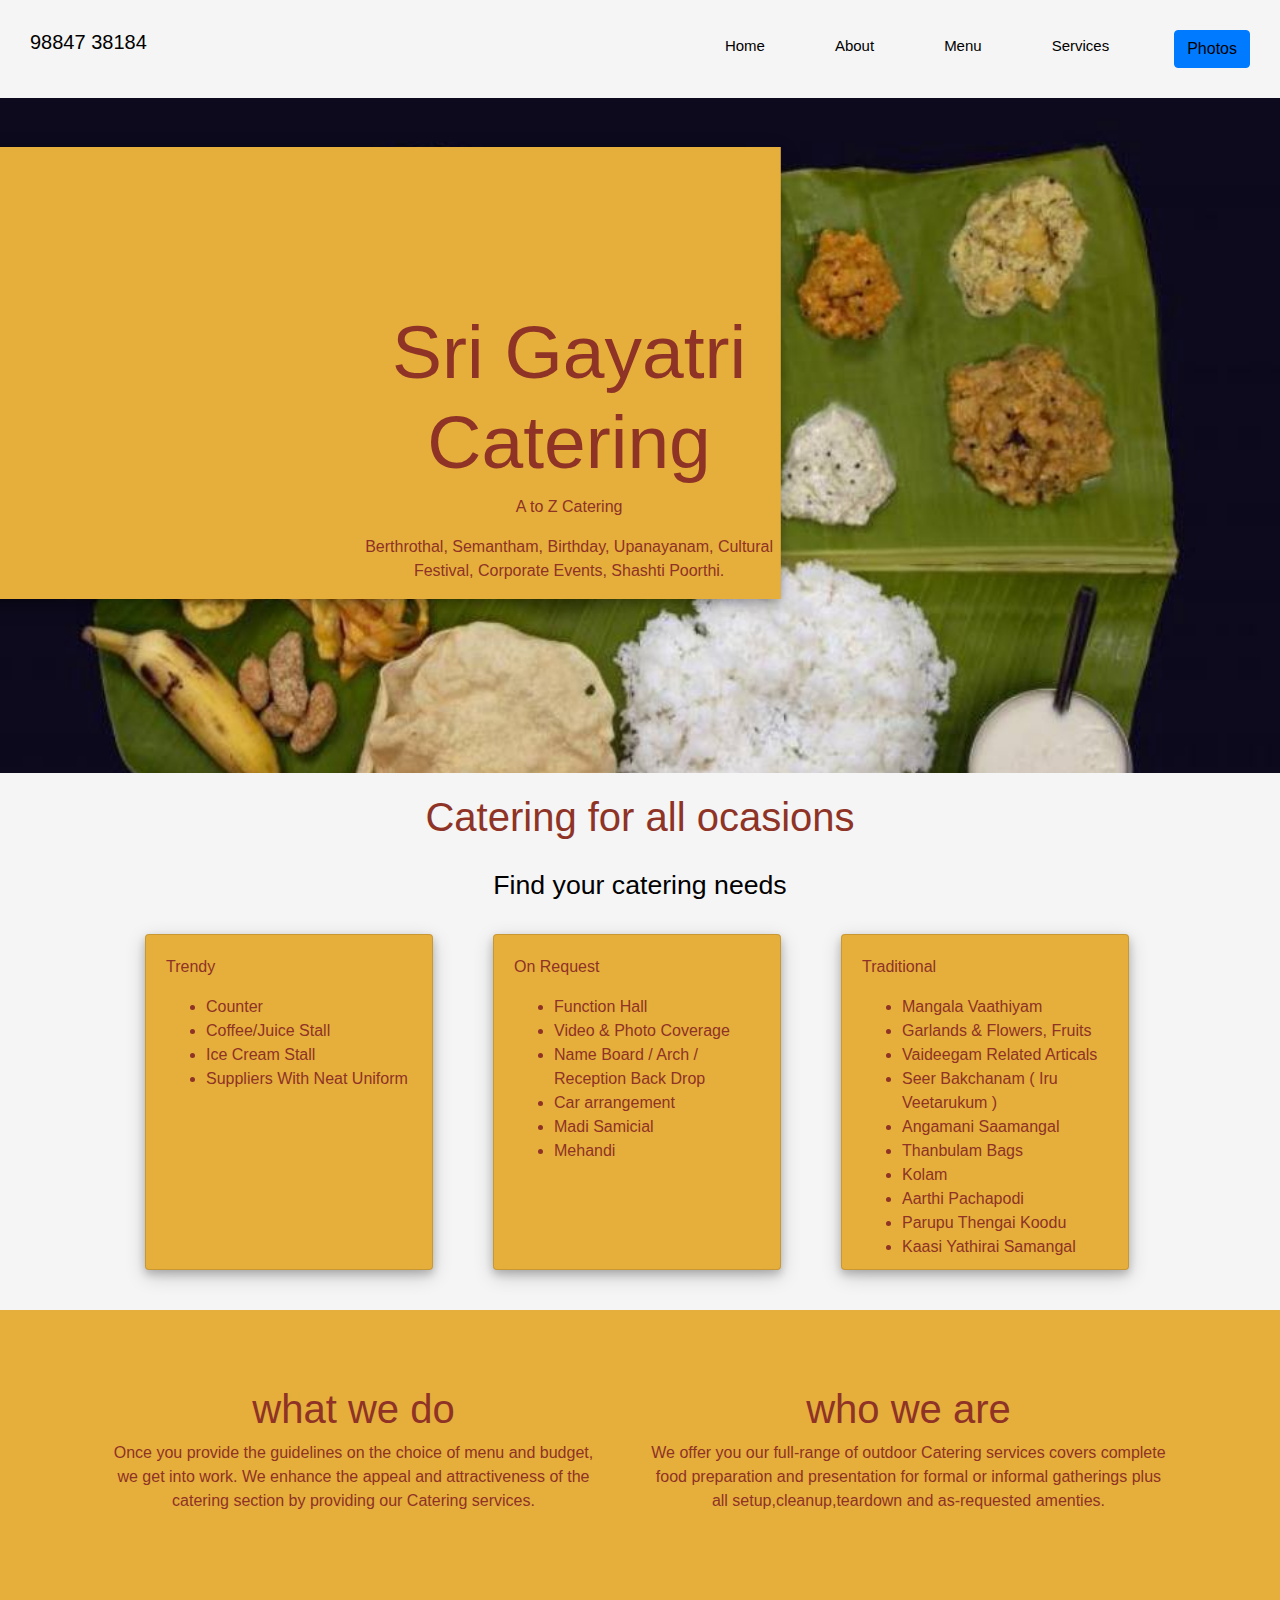
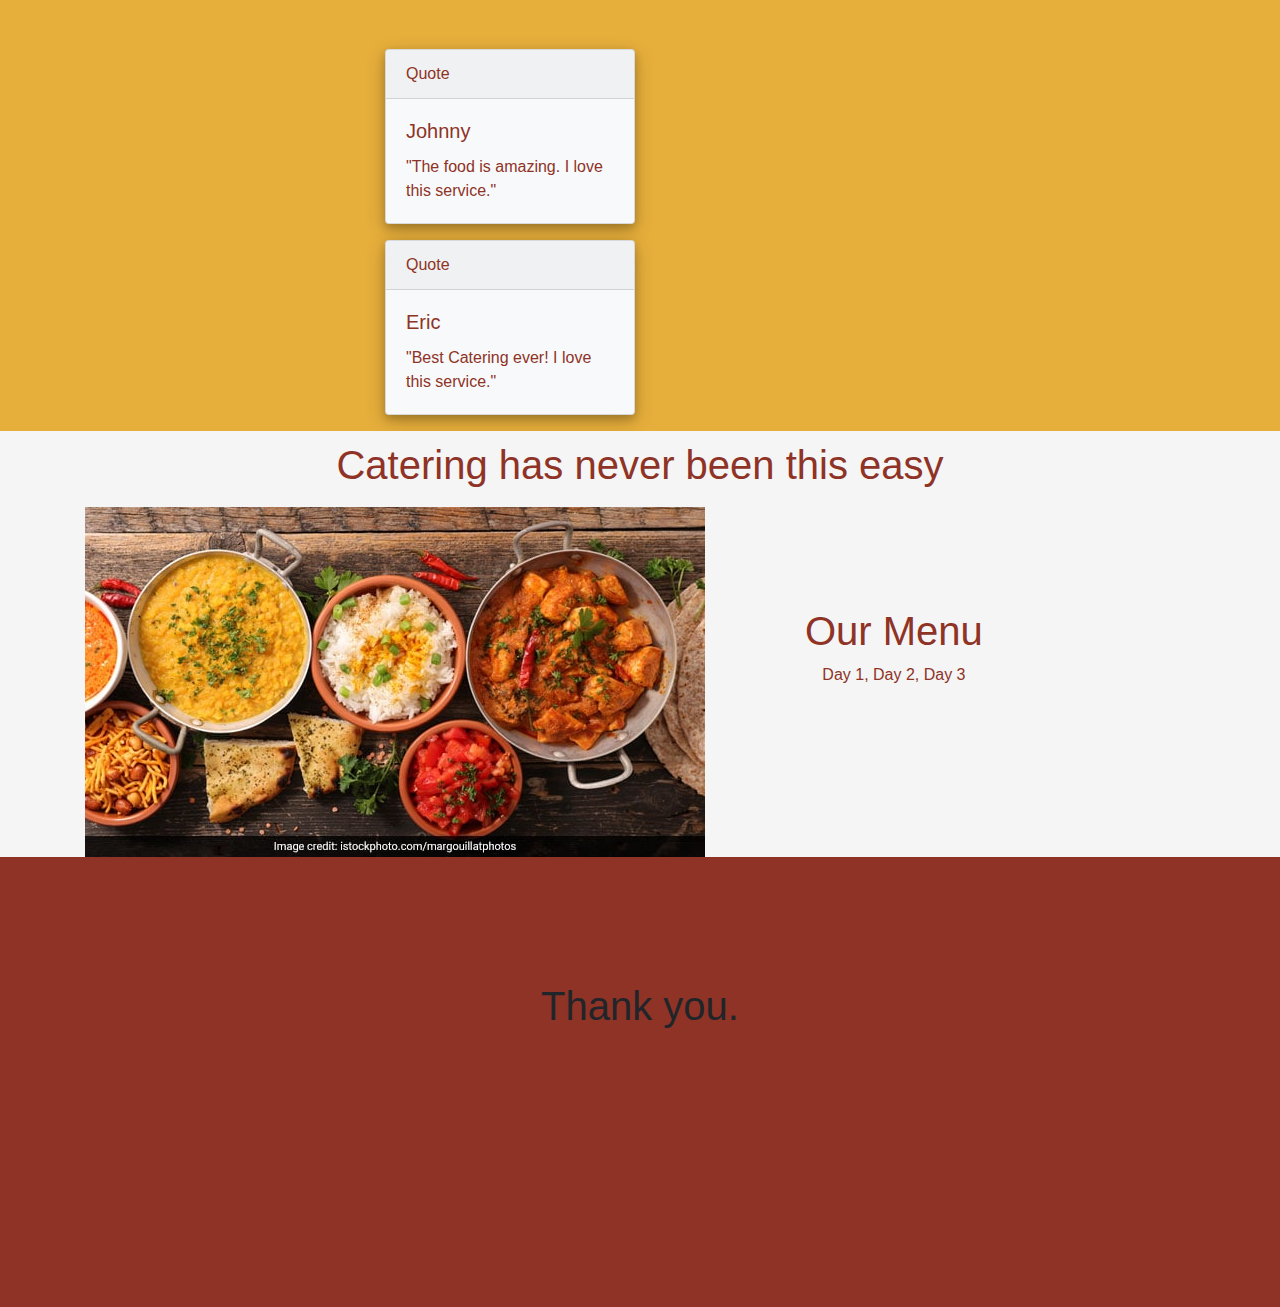
<file: index.html>
<!DOCTYPE html>

    <head>
        <script>src="index.js"</script>
        <link rel="stylesheet" type="text/css" href="styles.css">

        <!-- Latest compiled and minified CSS -->
        <link rel="stylesheet" href="https://maxcdn.bootstrapcdn.com/bootstrap/4.5.2/css/bootstrap.min.css">
        <meta name="viewport" content="width=device-width, initial-scale=1">
        <meta charset="utf-8">

        <!-- Bootstrap CSS -->
        <link href="https://cdn.jsdelivr.net/npm/bootstrap@5.0.0-beta3/dist/css/bootstrap.min.css" rel="stylesheet" integrity="sha384-eOJMYsd53ii+scO/bJGFsiCZc+5NDVN2yr8+0RDqr0Ql0h+rP48ckxlpbzKgwra6" crossorigin="anonymous">

    </head>

    <body>
        <!-- nav -->
        <nav>
            <div class="flex-container">
                <div class="box5">
                    <a class="btn btn-primary" href="https://lightroom.adobe.com" role="button" >Photos</a>
                </div>
           

        <div class="box1">
                    <div class="nav"> <a href="indexServices.html" style="padding:5px"> Services </a>  </div>
                </div>


                <div class="box2">
                    <div class="nav"><a href="indexMenu.html" style="padding:5px"> Menu </a>  </div>
                </div>

                <div class="box3">
                    <div class="nav"> <a href="indexAbout.html" style="padding:5px"> About</a> </div>
                </div>

                <div class="box0">
                    <div class="nav"> <a href="index.html" style="padding:5px"> Home </a>  </div>
                </div>
                
                <div class="spacer" style="width: 700px;"></div>

                
                <div class="right"> 
                    <h1 style="font-size: 20px;color: black; white-space: nowrap;" >98847 38184</h1> 
                  </div> 
            </div>
        </nav>

        <!-- hero -->
        <div class="hero-image">
            <div class="hero-text">
                <div class="container1">
                        <div class="box-2" style="background-color: #E6AE3B;">
                            <h1 style="padding-left: 150px; font-size: 75px;padding-top: 150px; text-align: center; color: rgba(142, 51, 38, 1)">Sri Gayatri Catering</h1>
                            <p style="text-align: left; padding-left: 150px; text-align: center;color:rgba(142, 51, 38, 1)">A to Z Catering</p>
                            <p style="text-align: left; padding-left: 150px; text-align: center; color: rgba(142, 51, 38, 1)">Berthrothal, Semantham, 
                                Birthday, Upanayanam, 
                                Cultural Festival, 
                                Corporate Events, 
                                Shashti Poorthi.
                                
                            </p>
                        </div>


            </div>
            </div>
          </div>
        


       <!-- services -->
        <section class="services" id="one">



                  <!-- section quote one -->
        <section>
            <h1 style="background-color: whitesmoke; text-align: center; padding: 20px;">Catering for all ocasions</h1>
    </section>

            <h1 class="servicesTitle" style="text-align: center; font-size: 20pt; color: black;">Find your catering needs</h1>
            <div class="container">
                <div class="box6">
                    <div class="card" style="width: 18rem; height: 21rem; background-color: #E6AE3B;" >
                        <div class="card-body">
                          <p class="card-text">Trendy</p>
                          <p class="card-text"><ul>                        
                               <li>Counter</li>
                            <li>Coffee/Juice Stall</li>
                            <li>Ice Cream Stall</li>
                            <li>Suppliers With Neat Uniform</li>
        
</ul></p>
                        </div>
                      </div>
                </div>

                <div class="box7">
                    <div class="card" style="width: 18rem; height: 21rem; background-color: #E6AE3B;">
                        <div class="card-body">
                          <p class="card-text">On Request</p>
                          <p class="card-text"><ul> 
                              <li>Function Hall</li>
                            <li>Video & Photo Coverage</li>
                            <li>Name Board / Arch / Reception Back Drop</li>
                            <li>Car arrangement</li>
                            <li>Madi Samicial</li>
                            <li>Mehandi</li></ul></p>

                        </div>
                      </div>
                </div>

                <div class="box8">
                    <div class="card" style="width: 18rem; height: 21rem; background-color: #E6AE3B;">
                        <div class="card-body">
                          <p class="card-text">Traditional</p>
                          <p class="card-text"><ul>
                              <li>Mangala Vaathiyam</li>
                            <li>Garlands & Flowers, Fruits</li>
                            <li>Vaideegam Related Articals</li>
                            <li>Seer Bakchanam ( Iru Veetarukum )</li>
                            <li>Angamani Saamangal</li>
                            <li>Thanbulam Bags</li>
                            <li>Kolam</li>
                            <li>Aarthi Pachapodi</li>
                            <li>Parupu Thengai Koodu</li>
                            <li>Kaasi Yathirai Samangal</li>
                            </ul></p>
                        </div>
                      </div>
                </div>

            </div>
        </section>


      <!--- section two --->
      <section class="pageTwo" id="two" style="background-color: #E6AE3B;">

        <div class="container">
            <div class="box9">
                <h1 style="text-align: center;">what we do</h1>
                <p>Once you provide the guidelines on the choice of menu 
                    and budget, we get into work. We enhance the appeal 
                    and attractiveness of the catering section by providing our Catering services.</p>
            </div>
    
            <div class="box10">
                <h1 style="text-align: center;"> who we are</h1>
                <p>We offer you our full-range of outdoor Catering services covers complete food preparation and presentation for formal
                     or informal gatherings plus all setup,cleanup,teardown and as-requested amenties.</p>
            </div>
    
        </div>

        
            <section>
            <div class="parallax">
                <div class="container">
                    <div class="box3-1">
                        <div class="card bg-light mb-3" style="max-width: 18rem;">
                            <div class="card-header">Quote</div>
                            <div class="card-body">
                              <h5 class="card-title">Johnny</h5>
                              <p class="card-text">"The food is amazing. I love this service."</p>
                        </div>
                    </div>

                    <div class="box3-2">
                        <div class="card bg-light mb-3" style="max-width: 18rem;">
                            <div class="card-header">Quote</div>
                            <div class="card-body">
                              <h5 class="card-title">Eric</h5>
                              <p class="card-text">"Best Catering ever! I love this service."</p>
                        </div>
                    </div>
                </div>
            </div>
        </section>
    </section>


        <!-- paeg two -->
        <section class="pageTwo" id="two">
            <!-- quote two, section three -->
            <section>
                <h1 style="background-color:whitesmoke; text-align: center; padding: 10px;">Catering has never been this easy</h1>
            </section>

            <div class="container">
                <div class='box1-2'>
                    <img src="food1.jpg">

                </div>

                <div class="box2-2">
                    <h1>Our Menu</h1>
                    <p>Day 1, Day 2, Day 3</p>

                </div>
            </div>
        </section>

    <!-- footer -->
    <footer class="footer" style="height: 50%;">
        <div>
        <h1>Thank you.
        </h1>
    </div>
    </footer>


























    </body>
</html>
</file>
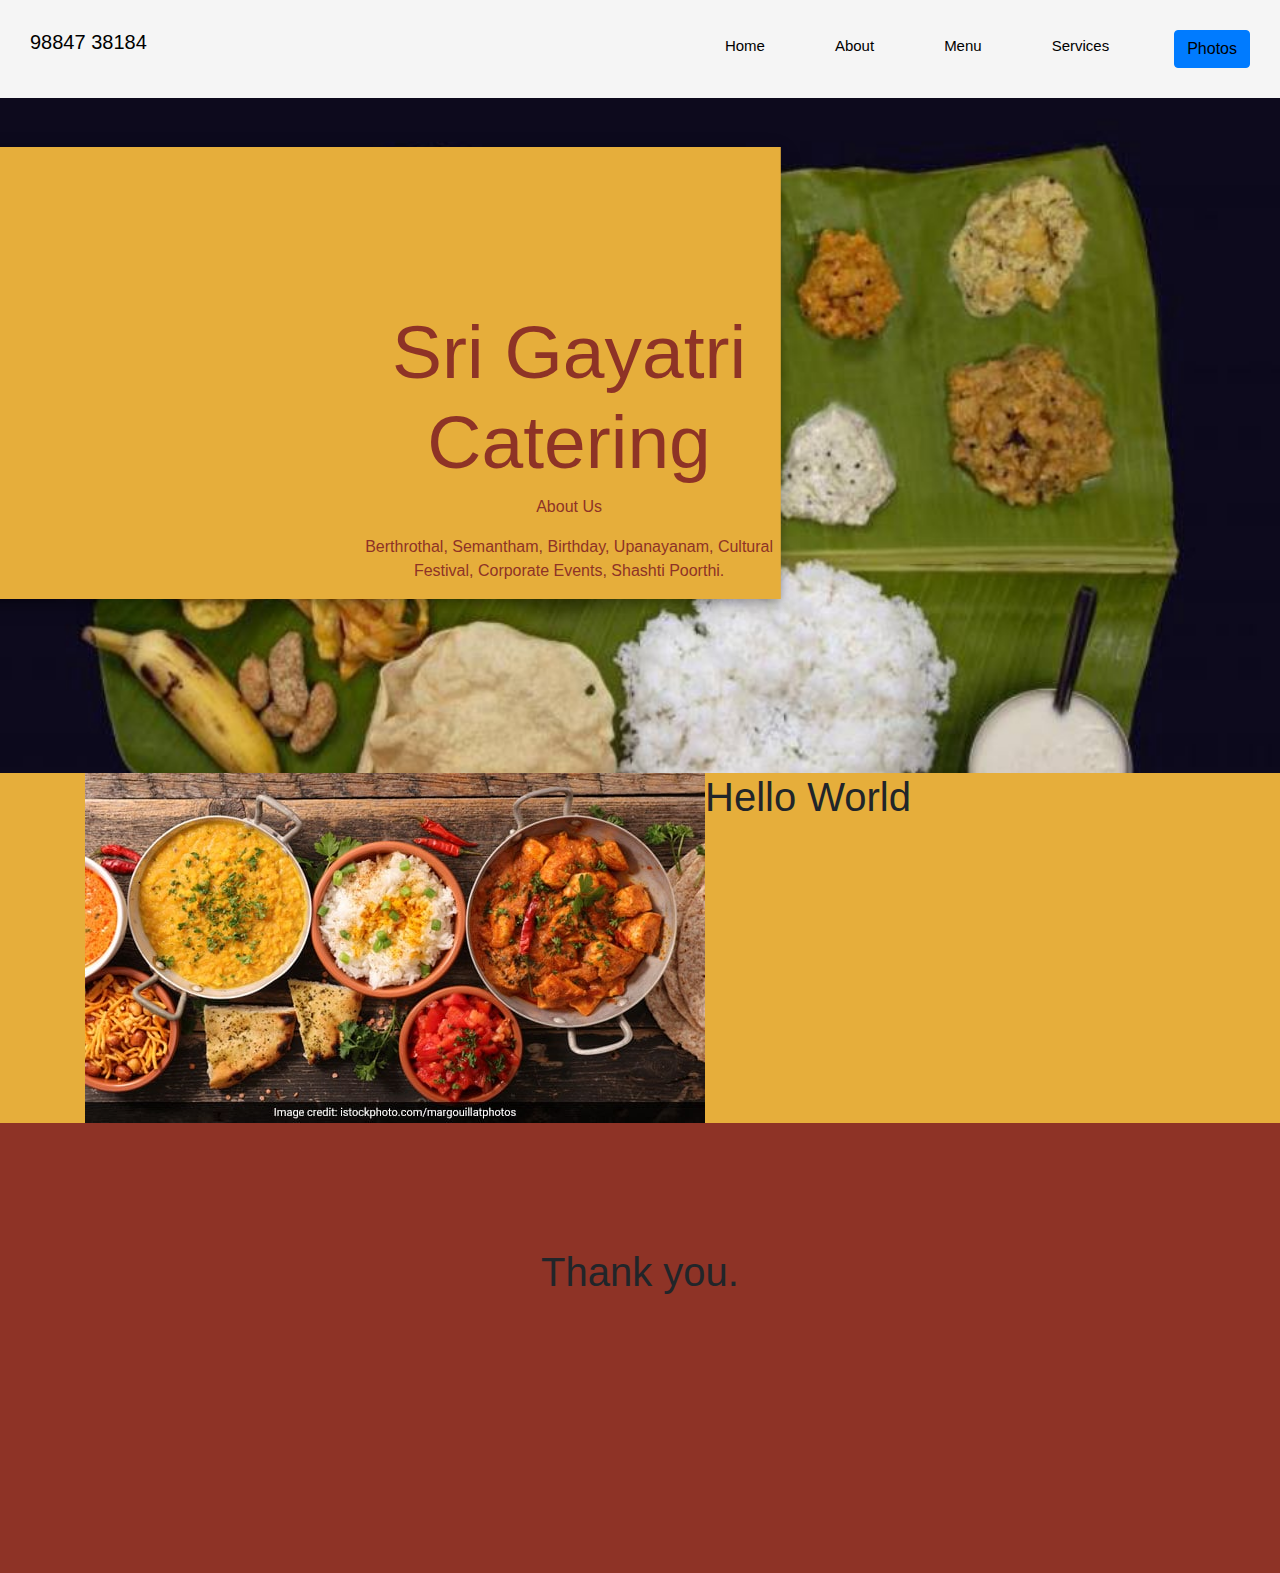
<file: indexAbout.html>
<!DOCTYPE html>

    <head>
        <script>src="index.js"</script>
        <link rel="stylesheet" type="text/css" href="stylesAbout.css">

        <!-- Latest compiled and minified CSS -->
        <link rel="stylesheet" href="https://maxcdn.bootstrapcdn.com/bootstrap/4.5.2/css/bootstrap.min.css">
        <meta name="viewport" content="width=device-width, initial-scale=1">
        <meta charset="utf-8">

        <!-- Bootstrap CSS -->
        <link href="https://cdn.jsdelivr.net/npm/bootstrap@5.0.0-beta3/dist/css/bootstrap.min.css" rel="stylesheet" integrity="sha384-eOJMYsd53ii+scO/bJGFsiCZc+5NDVN2yr8+0RDqr0Ql0h+rP48ckxlpbzKgwra6" crossorigin="anonymous">

    </head>

    <body>
        <!-- nav -->
        <nav>
            <div class="flex-container">
                <div class="box5">
                    <a class="btn btn-primary" href="https://lightroom.adobe.com" role="button" >Photos</a>
                </div>
           

        <div class="box1">
                    <div class="nav"> <a href="indexServices.html" style="padding:5px"> Services </a>  </div>
                </div>


                <div class="box2">
                    <div class="nav"><a href="indexMenu.html" style="padding:5px"> Menu </a>  </div>
                </div>

                <div class="box3">
                    <div class="nav"> <a href="indexAbout.html" style="padding:5px"> About</a> </div>
                </div>

        
                <div class="box0">
                    <div class="nav"> <a href="index.html" style="padding:5px"> Home </a>  </div>
                </div>
                
                <div class="spacer" style="width: 700px;"></div>

                
                <div class="right"> 
                    <h1 style="font-size: 20px;color: black; white-space: nowrap;" >98847 38184</h1> 
                  </div> 
            </div>
        </nav>

        <!-- hero -->
        <div class="hero-image">
            <div class="hero-text">
                <div class="container1">
                        <div class="box-2" style="background-color: #E6AE3B;">
                            <h1 style="padding-left: 150px; font-size: 75px;padding-top: 150px; text-align: center; color: rgba(142, 51, 38, 1)">Sri Gayatri Catering</h1>
                            <p style="text-align: left; padding-left: 150px; text-align: center;color:rgba(142, 51, 38, 1)">About Us</p>
                            <p style="text-align: left; padding-left: 150px; text-align: center; color: rgba(142, 51, 38, 1)">Berthrothal, Semantham, 
                                Birthday, Upanayanam, 
                                Cultural Festival, 
                                Corporate Events, 
                                Shashti Poorthi.
                                
                            </p>
                        </div>
                    </div>
                </div>
            </div>
        
        <!-- about section -->
        <section class="about" style="background-color: #E6AE3B;">
            <div class="container">
                <div class="box-a1">
                    <img src="food1.jpg">
                </div>

                <div class="box-a2">
                    <h1> Hello World</h1>
                    
                </div>
            </div>
        </section>











    <!-- footer -->
    <footer class="footer" style="height: 50%;">
        <div>
        <h1>Thank you.
        </h1>
    </div>
    </footer>


























    </body>
</html>
</file>
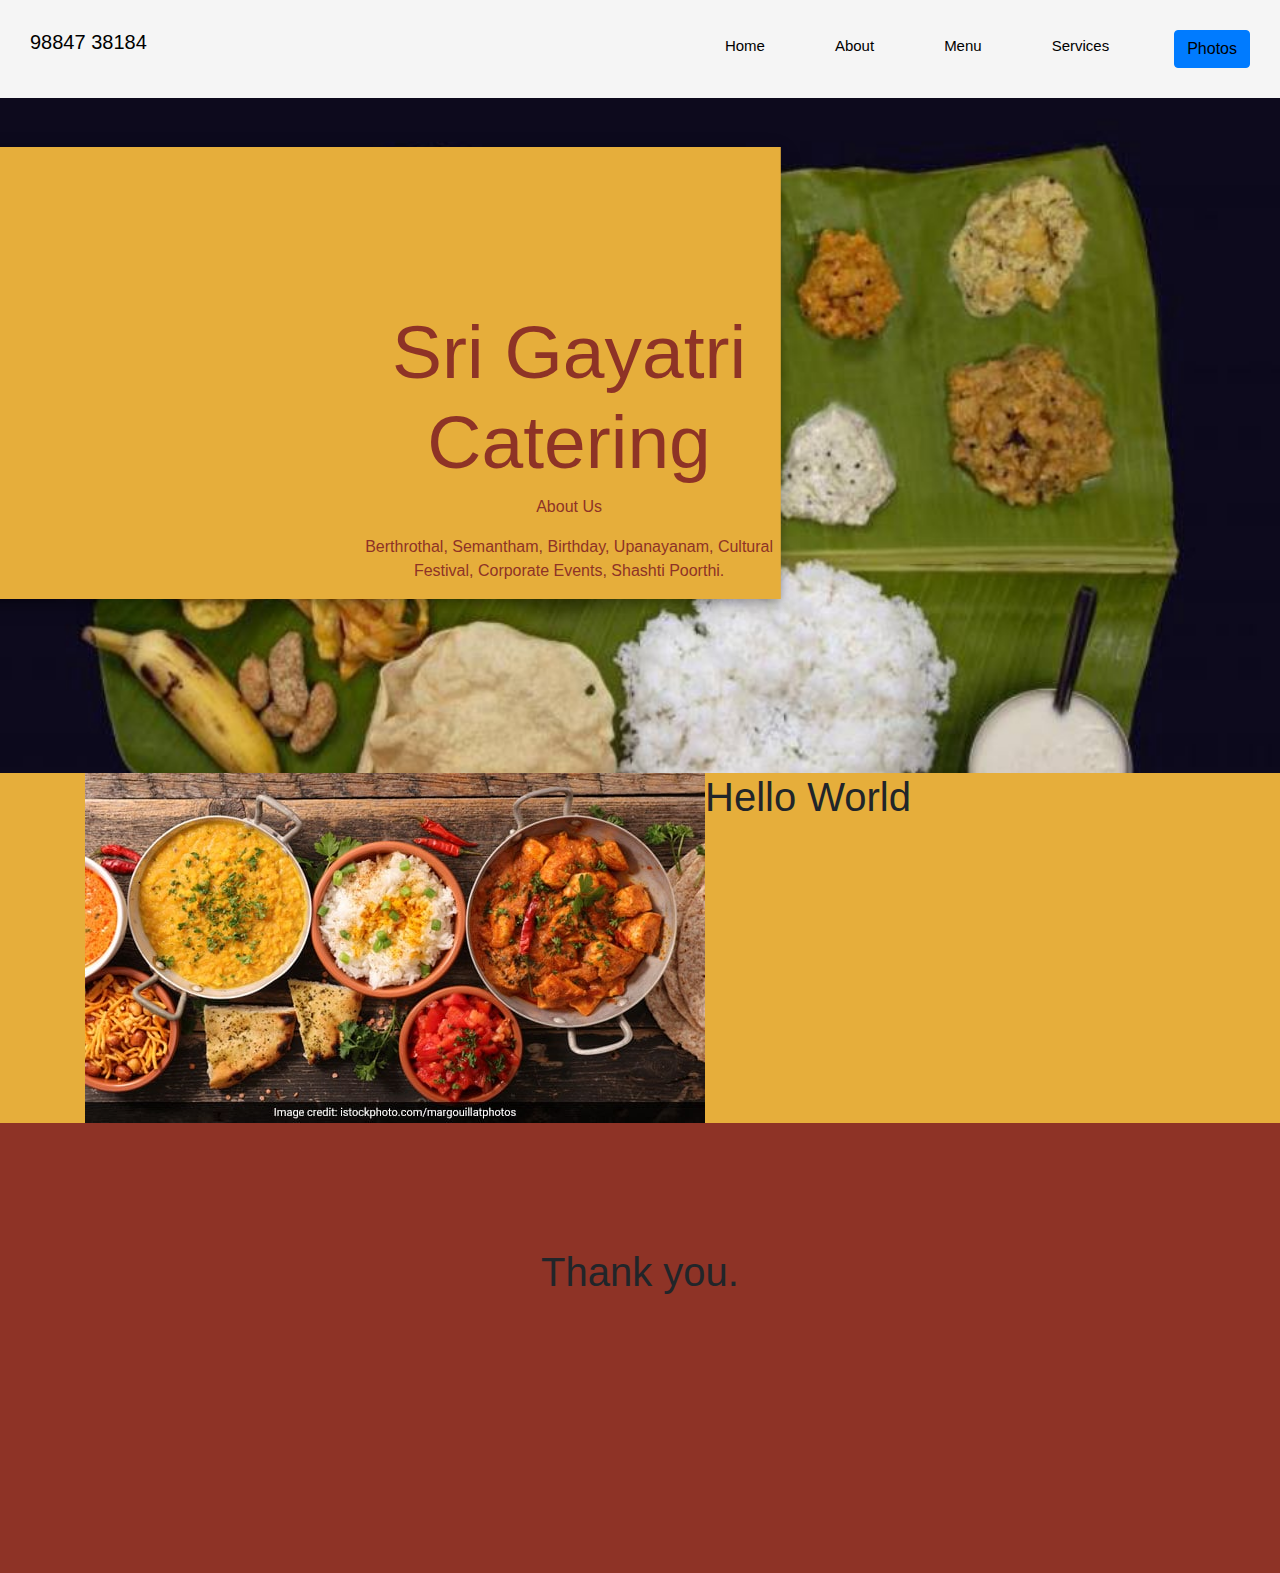
<file: indexMenu.html>
<!DOCTYPE html>

    <head>
        <script>src="index.js"</script>
        <link rel="stylesheet" type="text/css" href="stylesMenu.css">

        <!-- Latest compiled and minified CSS -->
        <link rel="stylesheet" href="https://maxcdn.bootstrapcdn.com/bootstrap/4.5.2/css/bootstrap.min.css">
        <meta name="viewport" content="width=device-width, initial-scale=1">
        <meta charset="utf-8">

        <!-- Bootstrap CSS -->
        <link href="https://cdn.jsdelivr.net/npm/bootstrap@5.0.0-beta3/dist/css/bootstrap.min.css" rel="stylesheet" integrity="sha384-eOJMYsd53ii+scO/bJGFsiCZc+5NDVN2yr8+0RDqr0Ql0h+rP48ckxlpbzKgwra6" crossorigin="anonymous">

    </head>

    <body>
        <!-- nav -->
        <nav>
            <div class="flex-container">
                <div class="box5">
                    <a class="btn btn-primary" href="https://lightroom.adobe.com" role="button" >Photos</a>
                </div>
           

        <div class="box1">
                    <div class="nav"> <a href="indexServices.html" style="padding:5px"> Services </a>  </div>
                </div>


                <div class="box2">
                    <div class="nav"><a href="indexMenu.html" style="padding:5px"> Menu </a>  </div>
                </div>

                <div class="box3">
                    <div class="nav"> <a href="indexAbout.html" style="padding:5px"> About</a> </div>
                </div>

        
                <div class="box0">
                    <div class="nav"> <a href="index.html" style="padding:5px"> Home </a>  </div>
                </div>
                
                <div class="spacer" style="width: 700px;"></div>

                
                <div class="right"> 
                    <h1 style="font-size: 20px;color: black; white-space: nowrap;" >98847 38184</h1> 
                  </div> 
            </div>
        </nav>

        <!-- hero -->
        <div class="hero-image">
            <div class="hero-text">
                <div class="container1">
                        <div class="box-2" style="background-color: #E6AE3B;">
                            <h1 style="padding-left: 150px; font-size: 75px;padding-top: 150px; text-align: center; color: rgba(142, 51, 38, 1)">Sri Gayatri Catering</h1>
                            <p style="text-align: left; padding-left: 150px; text-align: center;color:rgba(142, 51, 38, 1)">About Us</p>
                            <p style="text-align: left; padding-left: 150px; text-align: center; color: rgba(142, 51, 38, 1)">Berthrothal, Semantham, 
                                Birthday, Upanayanam, 
                                Cultural Festival, 
                                Corporate Events, 
                                Shashti Poorthi.
                                
                            </p>
                        </div>
                    </div>
                </div>
            </div>
        
        <!-- about section -->
        <section class="about" style="background-color: #E6AE3B;">
            <div class="container">
                <div class="box-a1">
                    <img src="food1.jpg">
                </div>

                <div class="box-a2">
                    <h1> Hello World</h1>
                    
                </div>
            </div>
        </section>











    <!-- footer -->
    <footer class="footer" style="height: 50%;">
        <div>
        <h1>Thank you.
        </h1>
    </div>
    </footer>


























    </body>
</html>
</file>
<file: styles.css>
body, html {
    height: 100%;
}

h1
{
    font-family:Impact, Haettenschweiler, 'Arial Narrow Bold', sans-serif
}

p
{
    font-family: 'Segoe UI', Tahoma, Geneva, Verdana, sans-serif;
}

    
/* ============ navbar ===============*/
    .flex-container 
    {
        display: flex;
        background-color:whitesmoke;
        flex-direction: row-reverse;
    }
      
    .flex-container > div 
    {
        background-color: whitesmoke;
        padding: 30px;
        font-size: 15px;
        color: rgba(255, 255, 255, 0.884);
        flex-wrap: nowrap;
    }
s
    .nav {
        list-style-type: none;
        padding: 0;
    }

    /* unvisited link */
a:link {
    color: black;
    text-decoration: none!important;
  }
  
  /* visited link */
  a:visited {
    color: black;
    text-decoration: none!important;
  }
  
  /* mouse over link */
  a:hover {
    color: black;
    text-decoration: none!important;
  }
  
  /* selected link */
  a:active {
    color: black;
    text-decoration: none!important;
  }

  .button4 {border-radius: 12px;}
    /*======= hero image ======== */
    
    /* The hero image */
    .hero-image {
        background-image: url("food3.jpg");
      /* Set a specific height */
      height: 75%;
    
      /* Position and center the image to scale nicely on all screens */

      background-repeat: no-repeat;
      background-size: cover;
      position: relative;
      background-color: rgba(142, 51, 38, 1);
    }
    
    .container1
    {
        display: flex;
        padding-left: 125px;
    }
    /* Place text in the middle of the image */
    .hero-text {
    
      position: absolute;
      top: 40%;
      left: 22%;
      transform: translate(-50%, -50%);
      color: white;
    }
    /*======= first page ======== */
    .button
    {
        padding-left: 300px;
    }

    .box-2
    {
        padding-top: 10px;
        padding-left: 300px;

        box-shadow: 0 4px 8px 0 rgba(0, 0, 0, 0.2), 0 6px 20px 0 rgba(0, 0, 0, 0.19);
        text-align: left; 
        animation-duration: 1s;
        animation-name: fadeInOpacity;
    }

    .box-1 
    {
        padding-left: 300px;
    }

    /*======= cards and cards page ======== */

    .container
    {
        display: flex;
    }

    .services
    {
        position: relative;
        background: whitesmoke;
        color: rgba(142, 51, 38, 1);
        overflow: hidden;
  
    }


    .box6, .box7, .box8
    {
        padding-top: 25px;
        padding-left: 60px;
        padding-bottom: 40px;
        align-items: center;
    }

    
.card
{
    width: 250px;
    box-shadow: 0 4px 8px 0 rgba(0, 0, 0, 0.2), 0 6px 20px 0 rgba(0, 0, 0, 0.19);
    text-align: left; 
}


/*====== who we are/what we do =========*/
.container2
{
    display: flex;
        background-color:#E6AE3B;
        flex-direction: row-reverse;
}

.box10,.box9
{

    padding: 25px;
    text-align: center;
    padding-top: 75px;
}



/*====== paralax background for quotes =========*/

    .parallax {
        /* The image used */
        background-image: url("food1.jpg");
      
        /* Set a specific height */
        min-height: 400px; 
      
        /* Create the parallax scrolling effect */
        background-attachment: fixed;
        background-position: center;
        background-repeat: no-repeat;
        background-size: cover;
        align-items: center;
      }


/*======= section three with quotes ======== */
.pageThree
{
    position: relative;
    background: whitesmoke;
    color: rgba(142, 51, 38, 1);
    height: 25vh;
    align-items: center;
    text-align: center;
    padding-bottom: 600px;
    padding-top: 100px;
}


.box3-1,.box-2
{
    margin-top: 10px;
    padding-top: 10px;
    padding-left:300px;
}




/*======= MENU PAGE TWO ======== */
.pageTwo
{
    position: relative;
    background: whitesmoke;
    color: rgba(142, 51, 38, 1);
    align-items: center;
}

.box9, .box10
{
        align-items: center;
        padding-bottom: 100px;
}

.box2-1, .box2-2
{
    text-align: center;
    padding-left: 100px;
    padding-top: 100px;
    
}

/*======= footer ======== */
.footer
{
    background-color: rgba(142, 51, 38, 1);
    text-align: center;
    padding-top: 125px;
}

/*======= animations ======== */
  /*  text  */
  .fade-in {
	opacity: 1;
	animation-name: fadeInOpacity;
	animation-iteration-count: 1;
	animation-timing-function: ease-in;
	animation-duration: 2s;
}

@keyframes fadeInOpacity {
	0% {
		opacity: 0;
	}
	100% {
		opacity: 1;
	}
}
</file>
<file: stylesAbout.css>
body, html {
  height: 100%;
}

h1
{
  font-family:Impact, Haettenschweiler, 'Arial Narrow Bold', sans-serif
}

p
{
  font-family: 'Segoe UI', Tahoma, Geneva, Verdana, sans-serif;
}

  
/* ============ navbar ===============*/
  .flex-container 
  {
      display: flex;
      background-color:whitesmoke;
      flex-direction: row-reverse;
  }
    
  .flex-container > div 
  {
      background-color: whitesmoke;
      padding: 30px;
      font-size: 15px;
      color: rgba(255, 255, 255, 0.884);
      flex-wrap: nowrap;
  }
s
  .nav {
      list-style-type: none;
      padding: 0;
  }

  /* unvisited link */
a:link {
  color: black;
  text-decoration: none!important;
}

/* visited link */
a:visited {
  color: black;
  text-decoration: none!important;
}

/* mouse over link */
a:hover {
  color: black;
  text-decoration: none!important;
}

/* selected link */
a:active {
  color: black;
  text-decoration: none!important;
}

.button4 {border-radius: 12px;}
  /*======= hero image ======== */
  
  /* The hero image */
  .hero-image {
      background-image: url("food3.jpg");
    /* Set a specific height */
    height: 75%;
  
    /* Position and center the image to scale nicely on all screens */

    background-repeat: no-repeat;
    background-size: cover;
    position: relative;
    background-color: rgba(142, 51, 38, 1);
  }
  
  .container1
  {
      display: flex;
      padding-left: 125px;
  }
  /* Place text in the middle of the image */
  .hero-text {
  
    position: absolute;
    top: 40%;
    left: 22%;
    transform: translate(-50%, -50%);
    color: white;
  }
  /*======= first page ======== */
  .button
  {
      padding-left: 300px;
  }

  .box-2
  {
      padding-top: 10px;
      padding-left: 300px;

      box-shadow: 0 4px 8px 0 rgba(0, 0, 0, 0.2), 0 6px 20px 0 rgba(0, 0, 0, 0.19);
      text-align: left; 
      animation-duration: 1s;
      animation-name: fadeInOpacity;
  }

  .box-1 
  {
      padding-left: 300px;
  }

  /*======= cards and cards page ======== */

  .container
  {
      display: flex;
  }

  .services
  {
      position: relative;
      background: whitesmoke;
      color: rgba(142, 51, 38, 1);
      overflow: hidden;

  }


  .box6, .box7, .box8
  {
      padding-top: 25px;
      padding-left: 60px;
      padding-bottom: 40px;
      align-items: center;
  }

  
.card
{
  width: 250px;
  box-shadow: 0 4px 8px 0 rgba(0, 0, 0, 0.2), 0 6px 20px 0 rgba(0, 0, 0, 0.19);
  text-align: left; 
}


/*====== who we are/what we do =========*/
.container2
{
  display: flex;
      background-color:#E6AE3B;
      flex-direction: row-reverse;
}

.box10,.box9
{

  padding: 25px;
  text-align: center;
  padding-top: 75px;
}



/*====== paralax background for quotes =========*/

  .parallax {
      /* The image used */
      background-image: url("food1.jpg");
    
      /* Set a specific height */
      min-height: 400px; 
    
      /* Create the parallax scrolling effect */
      background-attachment: fixed;
      background-position: center;
      background-repeat: no-repeat;
      background-size: cover;
      align-items: center;
    }


/*======= section three with quotes ======== */
.pageThree
{
  position: relative;
  background: whitesmoke;
  color: rgba(142, 51, 38, 1);
  height: 25vh;
  align-items: center;
  text-align: center;
  padding-bottom: 600px;
  padding-top: 100px;
}


.box3-1,.box-2
{
  margin-top: 10px;
  padding-top: 10px;
  padding-left:300px;
}




/*======= MENU PAGE TWO ======== */
.pageTwo
{
  position: relative;
  background: whitesmoke;
  color: rgba(142, 51, 38, 1);
  align-items: center;
}

.box9, .box10
{
      align-items: center;
      padding-bottom: 100px;
}

.box2-1, .box2-2
{
  text-align: center;
  padding-left: 100px;
  padding-top: 100px;
  
}

/*======= footer ======== */
.footer
{
  background-color: rgba(142, 51, 38, 1);
  text-align: center;
  padding-top: 125px;
}

/*======= animations ======== */
/*  text  */
.fade-in {
opacity: 1;
animation-name: fadeInOpacity;
animation-iteration-count: 1;
animation-timing-function: ease-in;
animation-duration: 2s;
}

@keyframes fadeInOpacity {
0% {
  opacity: 0;
}
100% {
  opacity: 1;
}
}
</file>
<file: stylesMenu.css>
body, html {
    height: 100%;
  }
  
  h1
  {
    font-family:Impact, Haettenschweiler, 'Arial Narrow Bold', sans-serif
  }
  
  p
  {
    font-family: 'Segoe UI', Tahoma, Geneva, Verdana, sans-serif;
  }
  
    
  /* ============ navbar ===============*/
    .flex-container 
    {
        display: flex;
        background-color:whitesmoke;
        flex-direction: row-reverse;
    }
      
    .flex-container > div 
    {
        background-color: whitesmoke;
        padding: 30px;
        font-size: 15px;
        color: rgba(255, 255, 255, 0.884);
        flex-wrap: nowrap;
    }
  s
    .nav {
        list-style-type: none;
        padding: 0;
    }
  
    /* unvisited link */
  a:link {
    color: black;
    text-decoration: none!important;
  }
  
  /* visited link */
  a:visited {
    color: black;
    text-decoration: none!important;
  }
  
  /* mouse over link */
  a:hover {
    color: black;
    text-decoration: none!important;
  }
  
  /* selected link */
  a:active {
    color: black;
    text-decoration: none!important;
  }
  
  .button4 {border-radius: 12px;}
    /*======= hero image ======== */
    
    /* The hero image */
    .hero-image {
        background-image: url("food3.jpg");
      /* Set a specific height */
      height: 75%;
    
      /* Position and center the image to scale nicely on all screens */
  
      background-repeat: no-repeat;
      background-size: cover;
      position: relative;
      background-color: rgba(142, 51, 38, 1);
    }
    
    .container1
    {
        display: flex;
        padding-left: 125px;
    }
    /* Place text in the middle of the image */
    .hero-text {
    
      position: absolute;
      top: 40%;
      left: 22%;
      transform: translate(-50%, -50%);
      color: white;
    }
    /*======= first page ======== */
    .button
    {
        padding-left: 300px;
    }
  
    .box-2
    {
        padding-top: 10px;
        padding-left: 300px;
  
        box-shadow: 0 4px 8px 0 rgba(0, 0, 0, 0.2), 0 6px 20px 0 rgba(0, 0, 0, 0.19);
        text-align: left; 
        animation-duration: 1s;
        animation-name: fadeInOpacity;
    }
  
    .box-1 
    {
        padding-left: 300px;
    }
  
    /*======= cards and cards page ======== */
  
    .container
    {
        display: flex;
    }
  
    .services
    {
        position: relative;
        background: whitesmoke;
        color: rgba(142, 51, 38, 1);
        overflow: hidden;
  
    }
  
  
    .box6, .box7, .box8
    {
        padding-top: 25px;
        padding-left: 60px;
        padding-bottom: 40px;
        align-items: center;
    }
  
    
  .card
  {
    width: 250px;
    box-shadow: 0 4px 8px 0 rgba(0, 0, 0, 0.2), 0 6px 20px 0 rgba(0, 0, 0, 0.19);
    text-align: left; 
  }
  
  
  /*====== who we are/what we do =========*/
  .container2
  {
    display: flex;
        background-color:#E6AE3B;
        flex-direction: row-reverse;
  }
  
  .box10,.box9
  {
  
    padding: 25px;
    text-align: center;
    padding-top: 75px;
  }
  
  
  
  /*====== paralax background for quotes =========*/
  
    .parallax {
        /* The image used */
        background-image: url("food1.jpg");
      
        /* Set a specific height */
        min-height: 400px; 
      
        /* Create the parallax scrolling effect */
        background-attachment: fixed;
        background-position: center;
        background-repeat: no-repeat;
        background-size: cover;
        align-items: center;
      }
  
  
  /*======= section three with quotes ======== */
  .pageThree
  {
    position: relative;
    background: whitesmoke;
    color: rgba(142, 51, 38, 1);
    height: 25vh;
    align-items: center;
    text-align: center;
    padding-bottom: 600px;
    padding-top: 100px;
  }
  
  
  .box3-1,.box-2
  {
    margin-top: 10px;
    padding-top: 10px;
    padding-left:300px;
  }
  
  
  
  
  /*======= MENU PAGE TWO ======== */
  .pageTwo
  {
    position: relative;
    background: whitesmoke;
    color: rgba(142, 51, 38, 1);
    align-items: center;
  }
  
  .box9, .box10
  {
        align-items: center;
        padding-bottom: 100px;
  }
  
  .box2-1, .box2-2
  {
    text-align: center;
    padding-left: 100px;
    padding-top: 100px;
    
  }
  
  /*======= footer ======== */
  .footer
  {
    background-color: rgba(142, 51, 38, 1);
    text-align: center;
    padding-top: 125px;
  }
  
  /*======= animations ======== */
  /*  text  */
  .fade-in {
  opacity: 1;
  animation-name: fadeInOpacity;
  animation-iteration-count: 1;
  animation-timing-function: ease-in;
  animation-duration: 2s;
  }
  
  @keyframes fadeInOpacity {
  0% {
    opacity: 0;
  }
  100% {
    opacity: 1;
  }
  }
</file>
